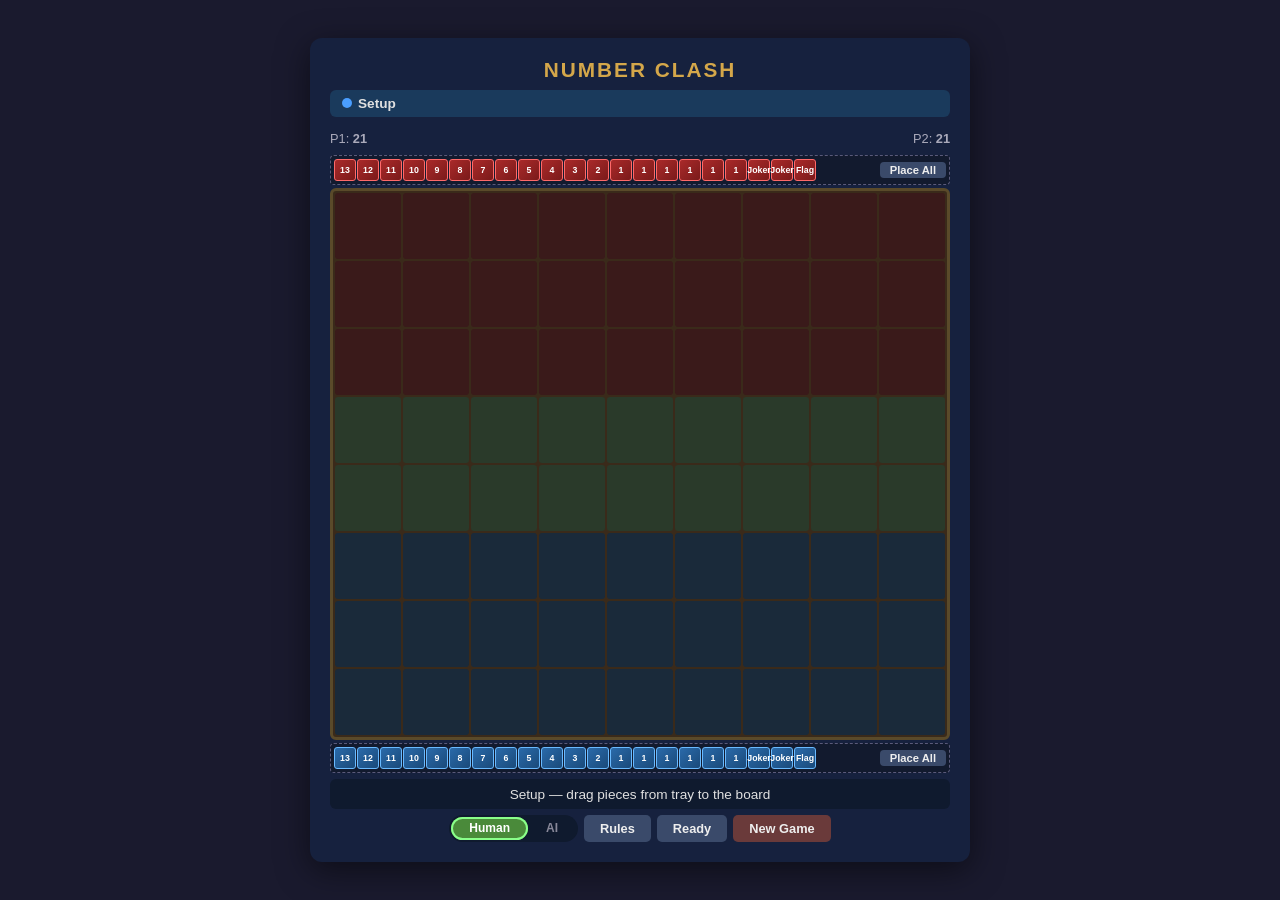
<file: index.html>
<!DOCTYPE html>
<html lang="en">
<head>
<meta charset="UTF-8">
<meta name="viewport" content="width=device-width, initial-scale=1.0">
<title>Number Clash</title>
<link rel="stylesheet" href="style.css">
</head>
<body>
<div class="container">
  <h1>Number Clash</h1>
  <div id="turnBar" class="turn-bar p1">
    <span><span class="turn-indicator p1"></span><span id="turnLabel">Player 1's Turn</span></span>
  </div>
  <div class="stats">
    <span>P1: <strong id="p1Count">21</strong></span>
    <span>P2: <strong id="p2Count">21</strong></span>
  </div>
  <div id="tray2" class="tray"></div>
  <div id="board" class="board"></div>
  <div id="tray1" class="tray"></div>
  <div id="status" class="status">Select a piece to move</div>
  <div class="controls">
    <div class="mode-toggle">
      <button class="toggle-option active" data-mode="0" onclick="game.setMode(0)">Human</button>
      <button class="toggle-option" data-mode="2" onclick="game.setMode(2)">AI</button>
    </div>
    <button class="btn" onclick="window.open('rules.html','_blank')">Rules</button>
    <button class="btn" id="readyBtn" onclick="game.ready()">Ready</button>
    <button class="btn reset" onclick="game.reset()">New Game</button>
  </div>
</div>

<script src="js/defs.js"></script>
<script src="js/Game.js"></script>
<script src="js/main.js"></script>
</body>
</html>
</file>
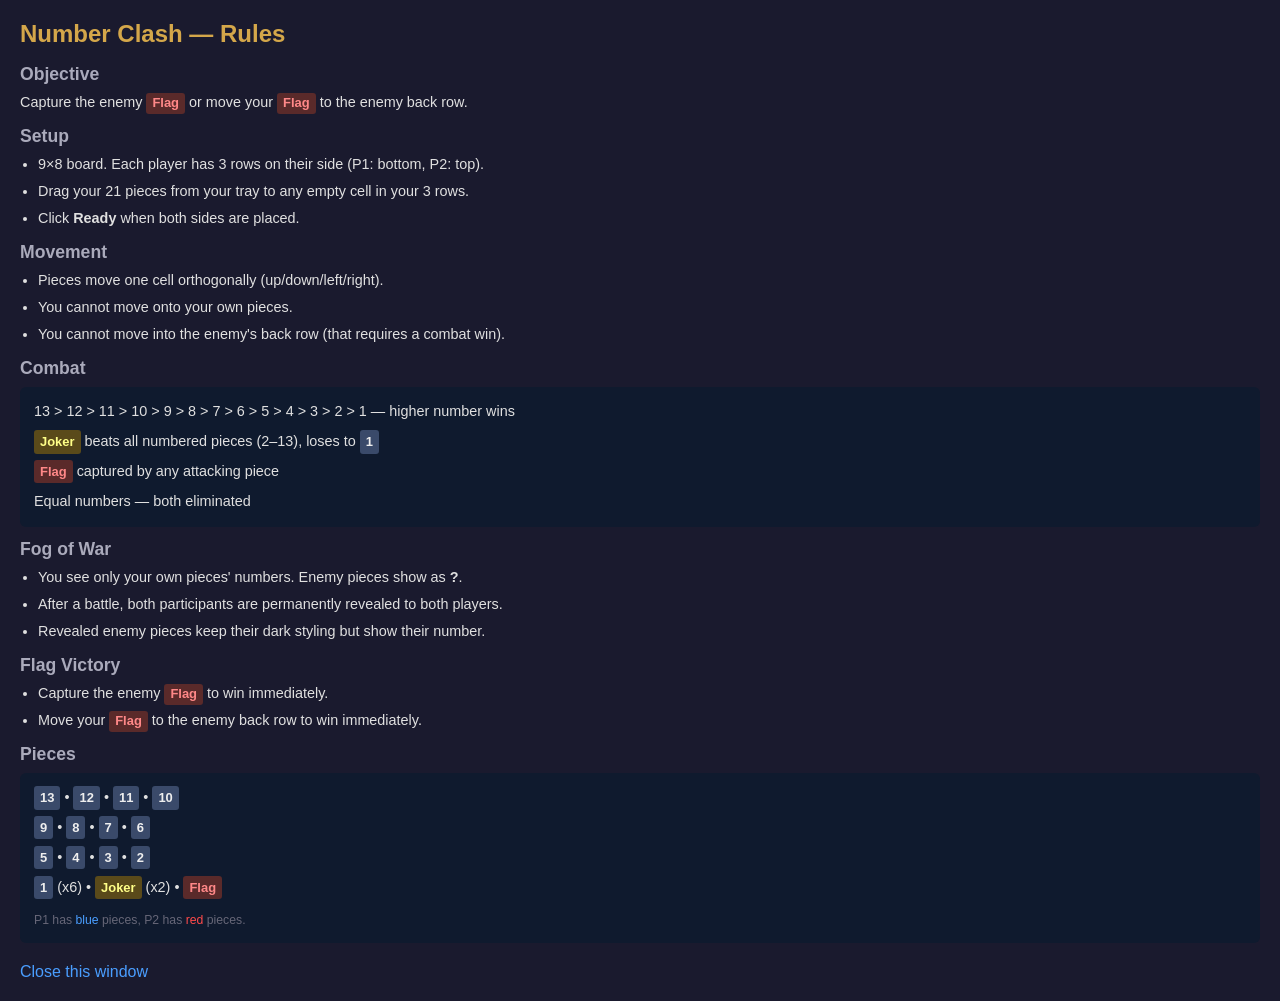
<file: rules.html>
<!DOCTYPE html>
<html lang="en">
<head>
<meta charset="UTF-8">
<meta name="viewport" content="width=device-width, initial-scale=1.0">
<title>Number Clash — Rules</title>
<style>
  * { box-sizing: border-box; margin: 0; padding: 0; }
  body { font-family: 'Segoe UI', Arial, sans-serif; background: #1a1a2e; color: #e0e0e0; padding: 20px; }
  h1 { color: #d4a74a; font-size: 1.5em; margin-bottom: 16px; }
  h2 { color: #aab; font-size: 1.1em; margin: 12px 0 6px; }
  p, li { line-height: 1.6; font-size: 0.9em; }
  ul { padding-left: 18px; }
  li { margin-bottom: 4px; }
  .badge { display: inline-block; padding: 0 6px; border-radius: 3px; font-weight: 700; font-size: 0.9em; }
  .badge.spl { background: #5a4a1a; color: #ff8; }
  .badge.flg { background: #5a2a2a; color: #f88; }
  .badge.n { background: #3a4a6a; color: #eee; }
  .ref-table { background: #0f1a2e; border-radius: 6px; padding: 10px 14px; margin: 8px 0; font-size: 0.9em; line-height: 1.8; }
  .ref-table .rule { padding: 2px 0; }
  .close { margin-top: 20px; }
  .close a { color: #4a9eff; text-decoration: none; }
  .close a:hover { text-decoration: underline; }
</style>
</head>
<body>
<h1>Number Clash — Rules</h1>

<h2>Objective</h2>
<p>Capture the enemy <span class="badge flg">Flag</span> or move your <span class="badge flg">Flag</span> to the enemy back row.</p>

<h2>Setup</h2>
<ul>
  <li>9&times;8 board. Each player has 3 rows on their side (P1: bottom, P2: top).</li>
  <li>Drag your 21 pieces from your tray to any empty cell in your 3 rows.</li>
  <li>Click <strong>Ready</strong> when both sides are placed.</li>
</ul>

<h2>Movement</h2>
<ul>
  <li>Pieces move one cell orthogonally (up/down/left/right).</li>
  <li>You cannot move onto your own pieces.</li>
  <li>You cannot move into the enemy's back row (that requires a combat win).</li>
</ul>

<h2>Combat</h2>
<div class="ref-table">
  <div class="rule">13 &gt; 12 &gt; 11 &gt; 10 &gt; 9 &gt; 8 &gt; 7 &gt; 6 &gt; 5 &gt; 4 &gt; 3 &gt; 2 &gt; 1 &mdash; higher number wins</div>
  <div class="rule"><span class="badge spl">Joker</span> beats all numbered pieces (2&ndash;13), loses to <span class="badge n">1</span></div>
  <div class="rule"><span class="badge flg">Flag</span> captured by any attacking piece</div>
  <div class="rule">Equal numbers &mdash; both eliminated</div>
</div>

<h2>Fog of War</h2>
<ul>
  <li>You see only your own pieces' numbers. Enemy pieces show as <strong>?</strong>.</li>
  <li>After a battle, both participants are permanently revealed to both players.</li>
  <li>Revealed enemy pieces keep their dark styling but show their number.</li>
</ul>

<h2>Flag Victory</h2>
<ul>
  <li>Capture the enemy <span class="badge flg">Flag</span> to win immediately.</li>
  <li>Move your <span class="badge flg">Flag</span> to the enemy back row to win immediately.</li>
</ul>

<h2>Pieces</h2>
<div class="ref-table">
  <div class="rule"><span class="badge n">13</span> &bull; <span class="badge n">12</span> &bull; <span class="badge n">11</span> &bull; <span class="badge n">10</span></div>
  <div class="rule"><span class="badge n">9</span> &bull; <span class="badge n">8</span> &bull; <span class="badge n">7</span> &bull; <span class="badge n">6</span></div>
  <div class="rule"><span class="badge n">5</span> &bull; <span class="badge n">4</span> &bull; <span class="badge n">3</span> &bull; <span class="badge n">2</span></div>
  <div class="rule"><span class="badge n">1</span> (x6) &bull; <span class="badge spl">Joker</span> (x2) &bull; <span class="badge flg">Flag</span></div>
  <div class="rule" style="color:#667;font-size:0.85em;margin-top:4px;">P1 has <span style="color:#4a9eff;">blue</span> pieces, P2 has <span style="color:#ff4a4a;">red</span> pieces.</div>
</div>

<div class="close"><a href="#" onclick="window.close()">Close this window</a></div>
</body>
</html>
</file>
<file: style.css>
* { box-sizing: border-box; margin: 0; padding: 0; }
body { font-family: 'Segoe UI', Arial, sans-serif; background: #1a1a2e; color: #e0e0e0; display: flex; justify-content: center; align-items: center; min-height: 100vh; }
.container { background: #16213e; padding: 20px; border-radius: 12px; box-shadow: 0 8px 32px rgba(0,0,0,0.5); max-width: 660px; width: 100%; }
.board { display: grid; grid-template-columns: repeat(9, 1fr); gap: 2px; background: #3a2a1a; padding: 2px; border-radius: 6px; border: 3px solid #5a4a2a; }
h1 { text-align: center; font-size: 1.3em; margin-bottom: 8px; color: #d4a74a; letter-spacing: 2px; text-transform: uppercase; }
.turn-bar { display: flex; align-items: center; padding: 6px 12px; border-radius: 6px; margin-bottom: 8px; font-weight: bold; font-size: 0.85em; }
.turn-bar.p1 { background: #1a3a5c; }
.turn-bar.p2 { background: #5c1a1a; }
.turn-indicator { display: inline-block; width: 10px; height: 10px; border-radius: 50%; margin-right: 6px; }
.turn-indicator.p1 { background: #4a9eff; }
.turn-indicator.p2 { background: #ff4a4a; }
.board { flex: 1; display: grid; grid-template-columns: repeat(9, 1fr); gap: 2px; background: #3a2a1a; padding: 2px; border-radius: 6px; border: 3px solid #5a4a2a; }
.cell { aspect-ratio: 1; display: flex; align-items: center; justify-content: center; border-radius: 3px; font-size: 0.65em; font-weight: bold; cursor: default; position: relative; transition: background 0.15s; min-width: 0; overflow: hidden; }
.cell.p1-zone { background: #1a2a3a; }
.cell.p2-zone { background: #3a1a1a; }
.board.play .cell { background: #2a3a2a; }
.cell.neutral { background: #2a3a2a; }
.cell.has-piece { cursor: pointer; }
.cell.highlight-move { box-shadow: inset 0 0 0 3px #8aff8a; }
.piece { width: 100%; height: 100%; display: flex; align-items: center; justify-content: center; border-radius: 3px; font-size: inherit; line-height: 1.1; text-align: center; padding: 1px; }
.piece.selected { box-shadow: inset 0 0 0 3px #ffe44d; }
.piece.highlight-attack { box-shadow: inset 0 0 0 3px #ff6a6a; }
.piece.p1 { background: linear-gradient(135deg, #2a6aaa, #1a4a7a); color: #fff; border: 1px solid #6abaff; text-shadow: 0 1px 2px rgba(0,0,0,0.5); }
.piece.p2 { background: linear-gradient(135deg, #aa2a2a, #7a1a1a); color: #fff; border: 1px solid #ff6a6a; text-shadow: 0 1px 2px rgba(0,0,0,0.5); }
.piece.hidden { background: #2a2a3a; color: #888; border: 1px solid #555; }
.piece .rank { font-size: 0.85em; font-weight: 700; }
.stats { display: flex; justify-content: space-between; padding: 6px 0; font-size: 0.8em; color: #aab; }
.status { text-align: center; min-height: 2.2em; padding: 6px 10px; background: #0f1a2e; border-radius: 6px; margin: 6px 0; font-size: 0.85em; display: flex; align-items: center; justify-content: center; gap: 8px; }
.controls { display: flex; gap: 6px; justify-content: center; flex-wrap: wrap; margin-top: 6px; }
.controls .btn { background: #3a4a6a; color: #eee; border: none; padding: 6px 16px; border-radius: 5px; cursor: pointer; font-weight: 600; font-size: 0.8em; }
.controls .btn:hover { background: #4a5a7a; }
.controls .btn.reset { background: #6a3a3a; }
.controls .btn.reset:hover { background: #8a4a4a; }
.controls .btn.active { background: #4a8a3a; box-shadow: inset 0 0 0 2px #8aff8a; }
.controls .btn.active:hover { background: #5a9a4a; }
.controls .mode-group { display: flex; gap: 2px; font-size: 0.75em; }
.controls .mode-group .btn { padding: 4px 10px; font-size: 0.75em; }
.mode-toggle { display: flex; background: #0f1a2e; border-radius: 20px; padding: 2px; }
.mode-toggle .toggle-option { border: none; padding: 4px 18px; border-radius: 18px; cursor: pointer; font-weight: 600; font-size: 0.75em; background: transparent; color: #889; transition: background 0.15s, color 0.15s, box-shadow 0.15s; }
.mode-toggle .toggle-option.active { background: #4a8a3a; color: #fff; box-shadow: inset 0 0 0 2px #8aff8a; }
.mode-toggle .toggle-option:hover:not(.active) { color: #ccc; }
.tray { display: flex; flex-wrap: wrap; gap: 1px; padding: 3px; border-radius: 4px; min-height: 28px; background: #0f1a2e; margin: 3px 0; align-content: flex-start; }
.tray.setup { border: 1px dashed #5a5a7a; background: #121a2e; }
.tray-piece { width: 22px; height: 22px; display: flex; align-items: center; justify-content: center; border-radius: 3px; font-size: 0.55em; font-weight: bold; cursor: grab; border: 1px solid #555; user-select: none; }
.tray-piece.p1 { background: linear-gradient(135deg, #2a6aaa, #1a4a7a); color: #fff; border-color: #6abaff; }
.tray-piece.p2 { background: linear-gradient(135deg, #aa2a2a, #7a1a1a); color: #fff; border-color: #ff6a6a; }
.tray-piece.hidden { background: #2a2a3a; color: #888; }
.tray-piece:active { cursor: grabbing; }
.tray-place-all { margin-left: auto; background: #3a4a6a; color: #eee; border: none; padding: 2px 10px; border-radius: 4px; cursor: pointer; font-size: 0.7em; font-weight: 600; align-self: center; white-space: nowrap; }
.tray-place-all:hover { background: #4a5a7a; }
.tray.drop-target { border-color: #8aff8a; background: #1a2e1a; }
@media (max-width: 500px) { .container { padding: 10px; } .cell { font-size: 0.5em; } .status { font-size: 0.75em; } .tray-piece { width: 18px; height: 18px; font-size: 0.45em; } }
</file>
